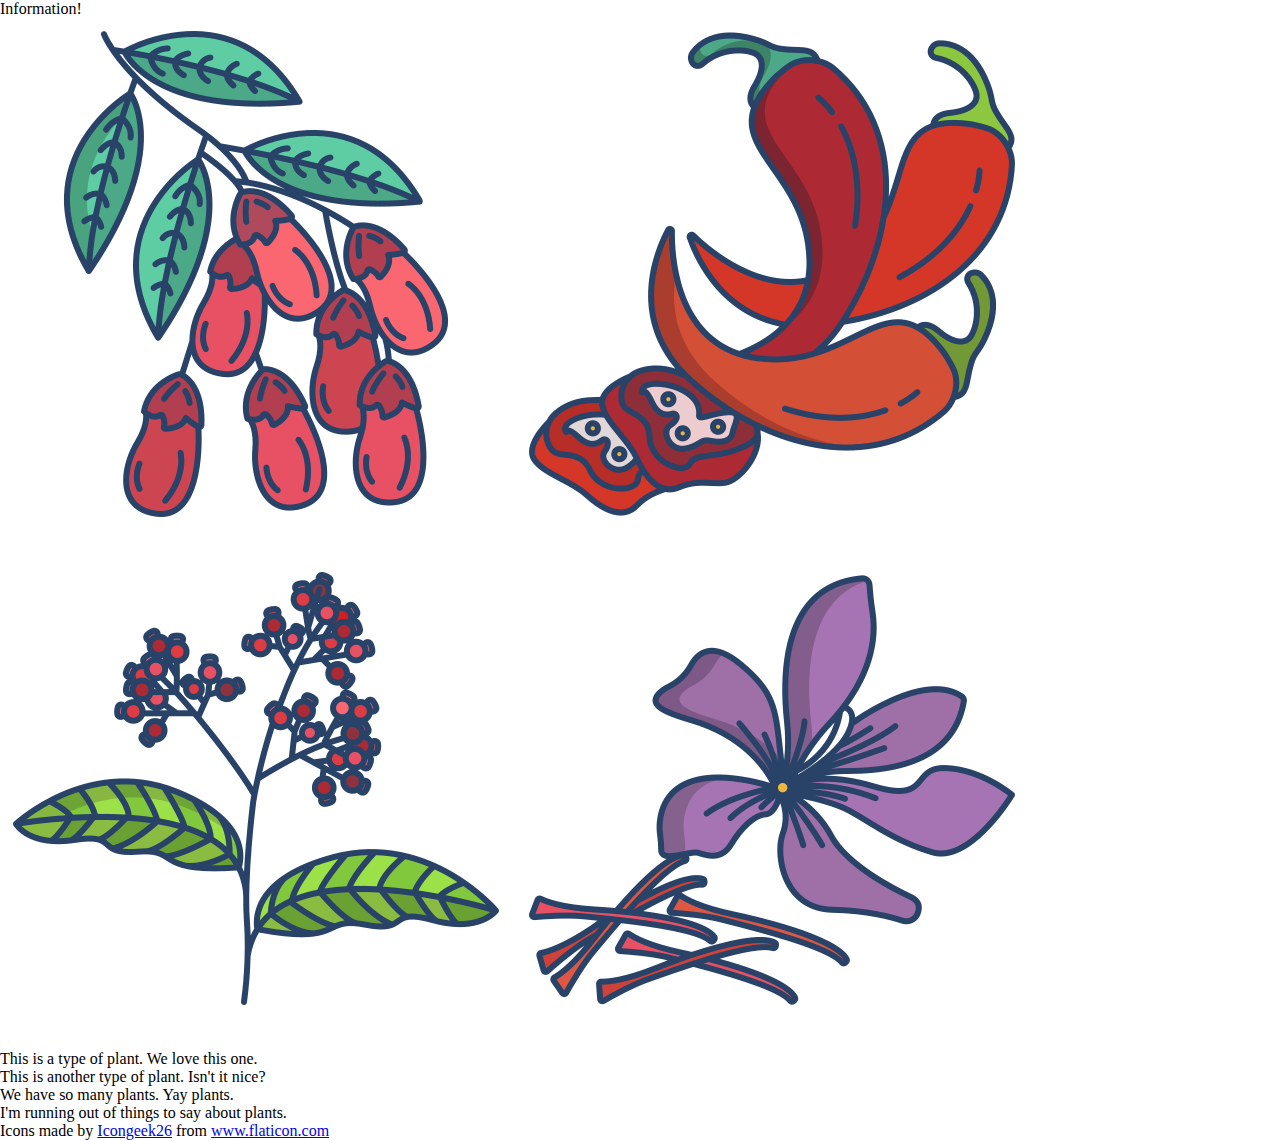
<file: html-boilerplate/index.html>
<!DOCTYPE html>
<html lang="en">
  <head>
    <meta charset="UTF-8">
    <meta http-equiv="X-UA-Compatible" content="IE=edge">
    <meta name="viewport" content="width=device-width, initial-scale=1.0">
    <title>Information</title>
    <link rel="stylesheet" href="../html-boilerplate/style.css">
  </head>
  <body>
    <div class="title">Information!</div>
<div class="images">
    <img src="../odin-links-and-images/images/barberry.png" alt="barberry">
  <img src="../odin-links-and-images/images/chilli.png" alt="chili">
  <img src="../odin-links-and-images/images/pepper.png" alt="pepper">
  <img src="../odin-links-and-images/images/saffron.png" alt="saffron">
  <div class ="container">
  <div class="text">This is a type of plant. We love this one.</div> 
  <div class="text">This is another type of plant. Isn't it nice?</div>

    
    <div class="text">We have so many plants. Yay plants.</div>

    
    <div class="text">I'm running out of things to say about plants.</div>
  </div>
</div>
    <!-- disregard this section, it's here to give attribution to the creator of these icons -->
    <div class="footer">
      <div>Icons made by <a href="https://www.flaticon.com/authors/icongeek26" title="Icongeek26">Icongeek26</a> from <a href="https://www.flaticon.com/" title="Flaticon">www.flaticon.com</a></div>
    </div>
  </body>
</html>
</file>
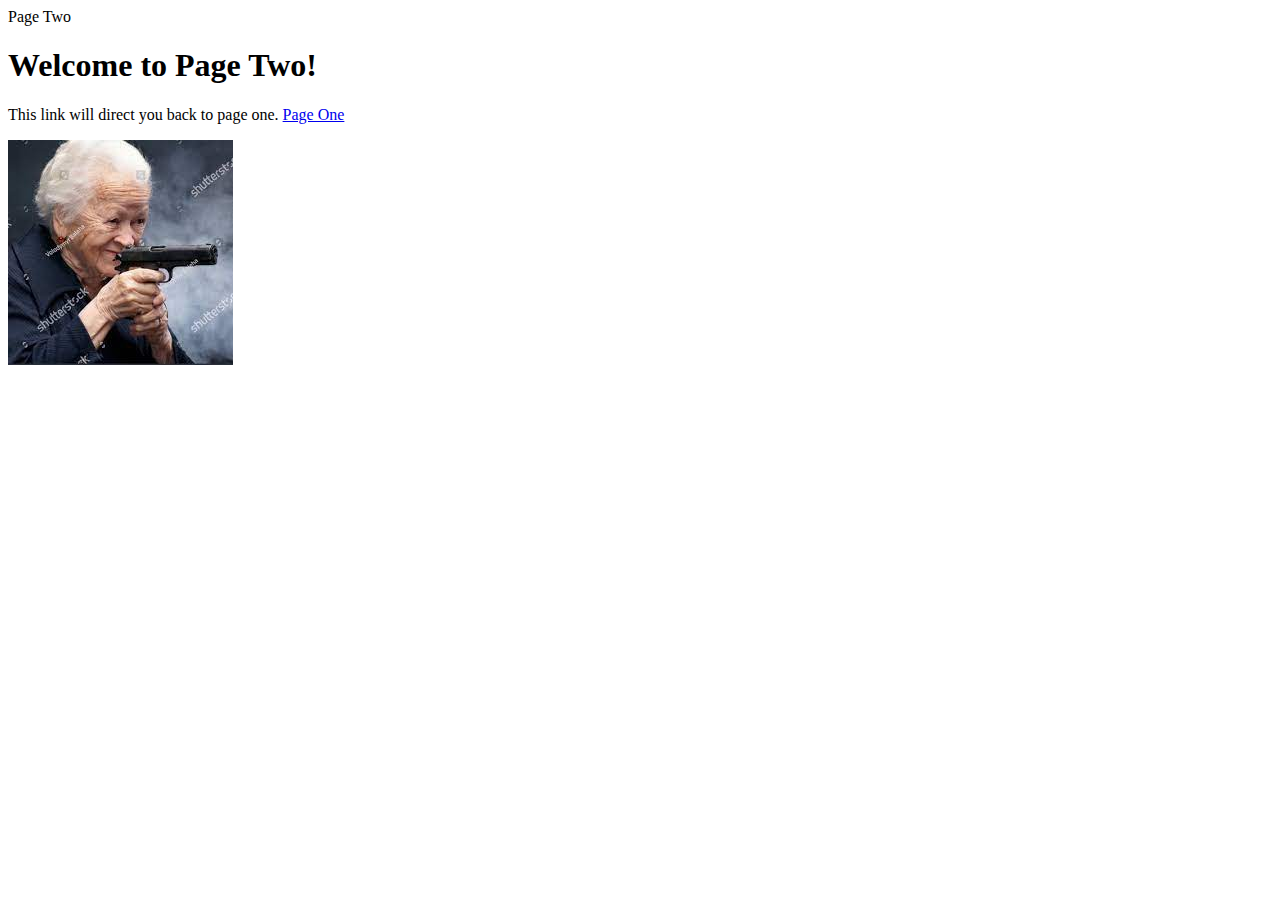
<file: pagetwo.html>
<!DOCTYPE html>
<html>
    <head>
        Page Two
    </head>
    <h1> Welcome to Page Two! </h1>
    <p>
        This link will direct you back to page one.
        <a href="index.html"> Page One</a>
    </p>
    <!--  mg and src are used for an image file-->
</html><img src="[data-uri]""
alt = "granny with a gun">
</file>
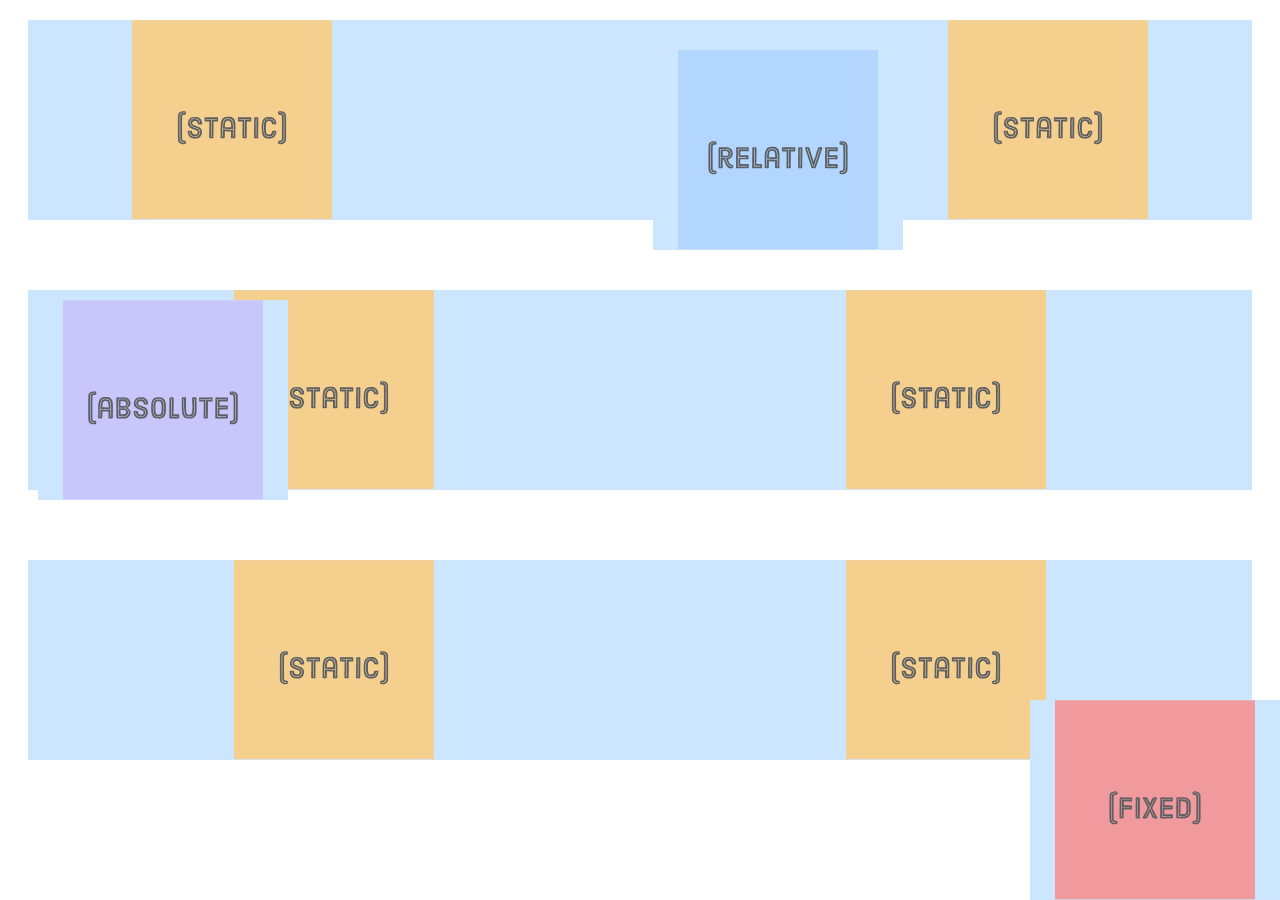
<file: atom/advanced-positioning.html>
<!DOCTYPE html>
<html>
  <head>
    <meta charset='UTF-8'/>
    <title>Positioning Is Easy!</title>
    <link href="position-style.css" rel='stylesheet'/>
  </head>
  <body>

    <div class='container'>
      <div class='example relative'>
        <div class='item'><img src='./images/static.svg' /></div>
        <div class='item item-relative'><img src='./images/relative.svg' /></div>
        <div class='item'><img src='./images/static.svg' /></div>
      </div>
    </div>
    
    <div class='container'>
      <div class='example absolute'>
        <div class='item'><img src='./images/static.svg' /></div>
        <div class='item item-absolute'><img src='./images/absolute.svg' /></div>
        <div class='item'><img src='./images/static.svg' /></div>
      </div>
    </div>

    <div class='container'>
      <div class='example fixed'>
        <div class='item'><img src='./images/static.svg' /></div>
        <div class='item item-fixed'><img src='./images/fixed.svg' /></div>
        <div class='item'><img src='./images/static.svg' /></div>
      </div>
    </div>
    <script>
      var left = 0;
    
      function frame() {
        var element = document.querySelector('.item-relative');
        left += 2;
        element.style.left = left + 'px';
        if (left >= 300) {
          clearInterval(id)
        }
      }
    
      var id = setInterval(frame, 10)
    </script>
    

  </body>
</html>
</file>
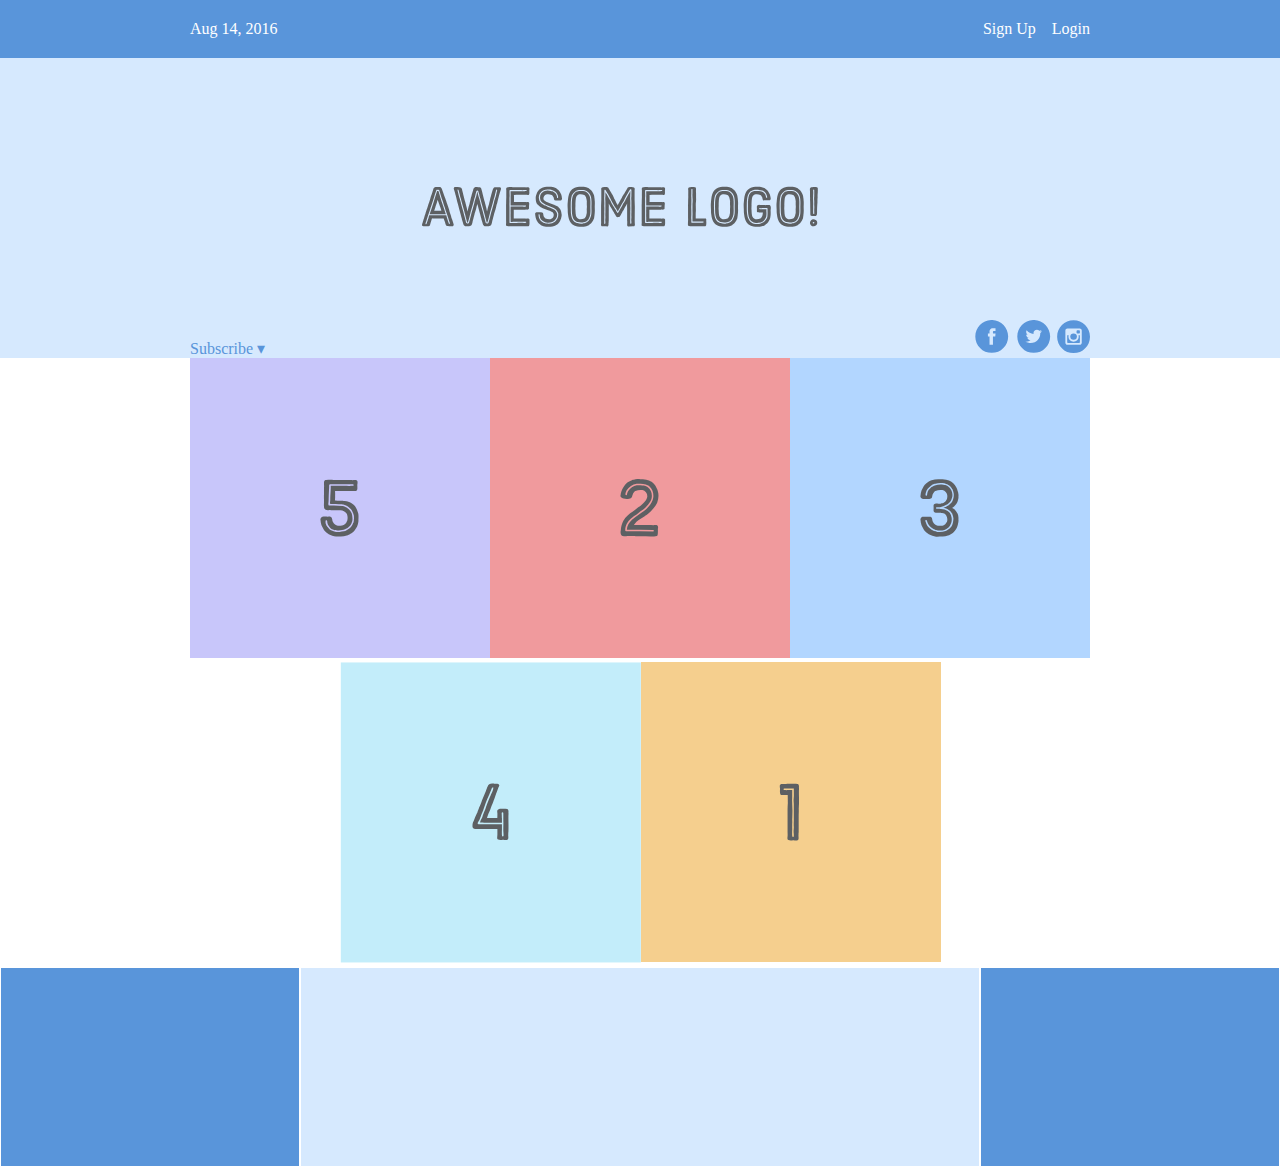
<file: atom/Flexbox.html>
<!DOCTYPE html>

<html lang="eng">
    
    <header>
        <meta charset="UTF-8">
        <meta name="author" content="Jessica Rea">
       <link rel="stylesheet" href="../atom/style.css">
        <title>Atom Project</title>
    </header>
    <body>
      <div class='menu-container'>
        <div class='menu'>
          <div class='date'>Aug 14, 2016</div>
          <div class="right-side">
          <div class='signup'>Sign Up</div>
          <div class='login'>Login</div>
          </div>
          </div>
          </div>
      <div class='header-container'>
        <div class='header'>
          <div class='subscribe'>Subscribe &#9662;</div>
          <div class='logo'><img src='images/awesome-logo.svg'/></div>
          <div class='social'><img src='images/social-icons.svg'/></div>
        </div>
      </div>
      
          <div class='photo-grid-container'>
            <div class='photo-grid'>
              <div class='photo-grid-item first-item'>
                <img src="./images/one.svg">
              </div>
              <div class='photo-grid-item'>
                <img src='./images/two.svg'/>
              </div>
              <div class='photo-grid-item'>
                <img src='./images/three.svg'/>
              </div>
                <div class='photo-grid-item'>
                  <img src="./images/four.svg"/>
                </div>
                <div class='photo-grid-item last-item'>
                  <img src="./images/five.svg"/>
                </div>
                </div>
              </div>
              <div class='footer'>
                <div class='footer-item footer-one'></div>
                <div class='footer-item footer-two'></div>
                <div class='footer-item footer-three'></div>
              </div>
              
          </div>
        </body>
      </html>
    </body>
</html>
</file>
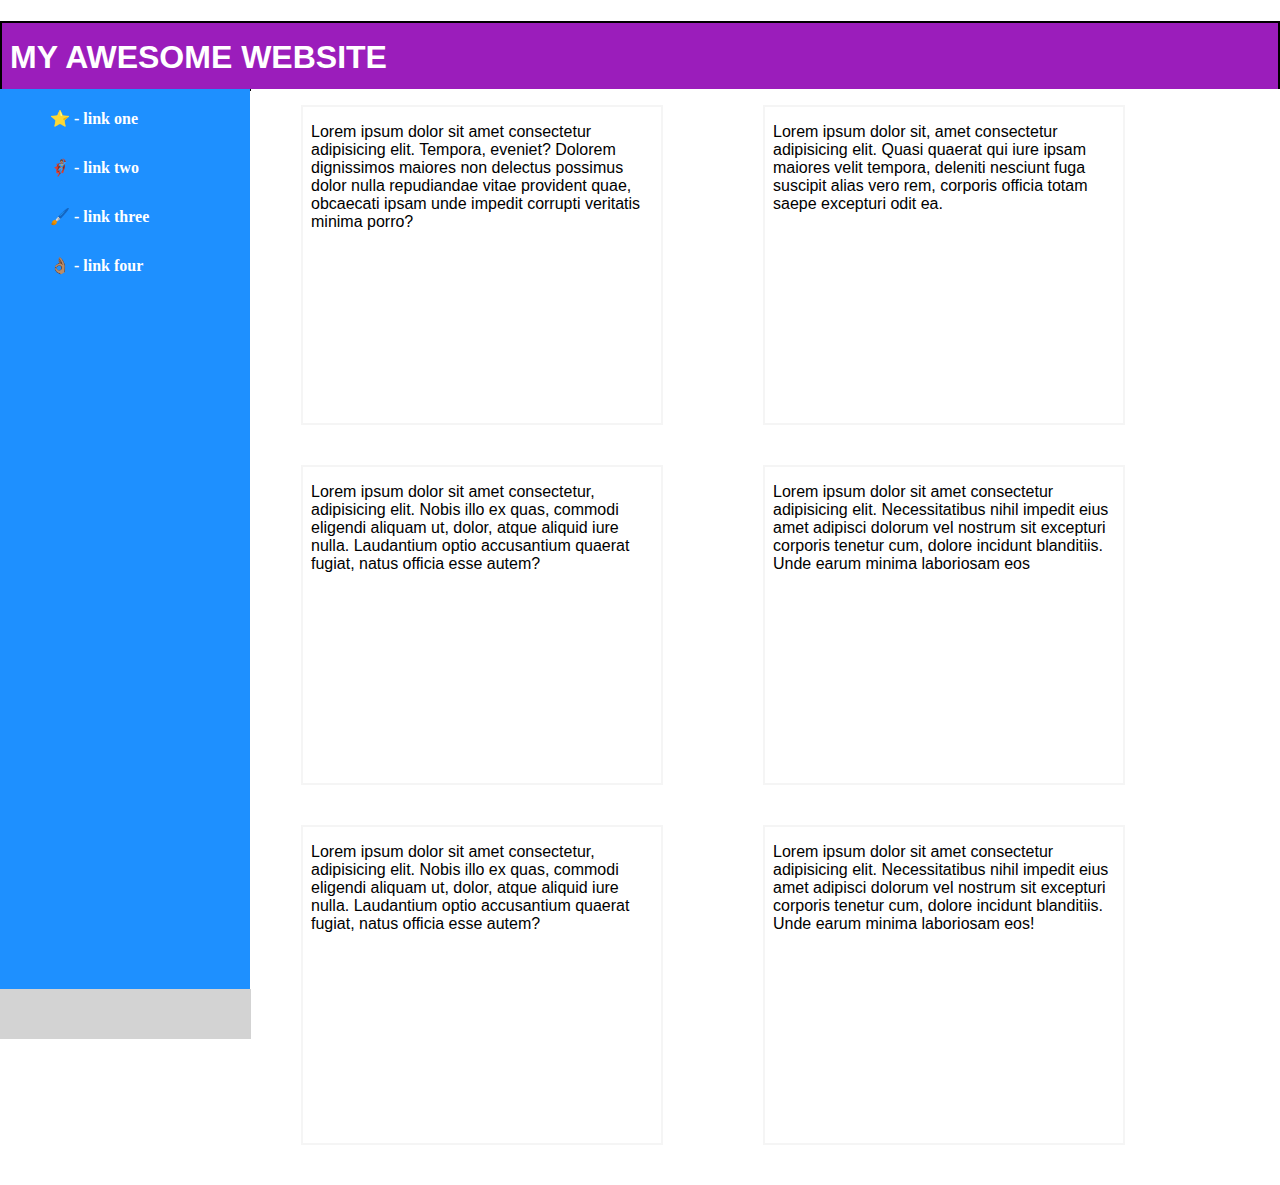
<file: atom/layout2.html>
<!DOCTYPE html>
<html lang="eng">
    <head>
        <meta charset="UTF-8">
        <meta name="author" content="Jessica Rea">
        <link rel="stylesheet" href="../atom/css/layout2.css">
        <title>Holy Grail</title>
    </head>
    <body>
        <div class="header">
            <h1 class="header">MY AWESOME WEBSITE</h1>
        </div>
        <div class="sidebar">
            
            <ul class="nav">
                <li><a href="#">⭐ - link one</a></li>
                <li><a href="#">🦸🏽‍♂️ - link two</a></li>
                <li><a href="#">🖌️ - link three</a></li>
                <li><a href="#">👌🏽 - link four</a></li>
            </ul>
  
        </div>
        <div class="containers">
            <div class="card">Lorem ipsum dolor sit amet consectetur adipisicing elit. Tempora, eveniet? Dolorem dignissimos maiores non delectus possimus dolor nulla repudiandae vitae provident quae, obcaecati ipsam unde impedit corrupti veritatis minima porro?</div>
            <div class="card">Lorem ipsum dolor sit, amet consectetur adipisicing elit. Quasi quaerat qui iure ipsam maiores velit tempora, deleniti nesciunt fuga suscipit alias vero rem, corporis officia totam saepe excepturi odit ea.</div>
            <div class="card">Lorem ipsum dolor sit amet consectetur, adipisicing elit. Nobis illo ex quas, commodi eligendi aliquam ut, dolor, atque aliquid iure nulla. Laudantium optio accusantium quaerat fugiat, natus officia esse autem?</div>
            <div class="card">Lorem ipsum dolor sit amet consectetur adipisicing elit. Necessitatibus nihil impedit eius amet adipisci dolorum vel nostrum sit excepturi corporis tenetur cum, dolore incidunt blanditiis. Unde earum minima laboriosam eos</div>
            <div class="card">Lorem ipsum dolor sit amet consectetur, adipisicing elit. Nobis illo ex quas, commodi eligendi aliquam ut, dolor, atque aliquid iure nulla. Laudantium optio accusantium quaerat fugiat, natus officia esse autem?</div>
            <div class="card">Lorem ipsum dolor sit amet consectetur adipisicing elit. Necessitatibus nihil impedit eius amet adipisci dolorum vel nostrum sit excepturi corporis tenetur cum, dolore incidunt blanditiis. Unde earum minima laboriosam eos!</div>
        </div>
        <div class="footer">The Odin Project ❤️</div>
    </body> 
</html>
</file>
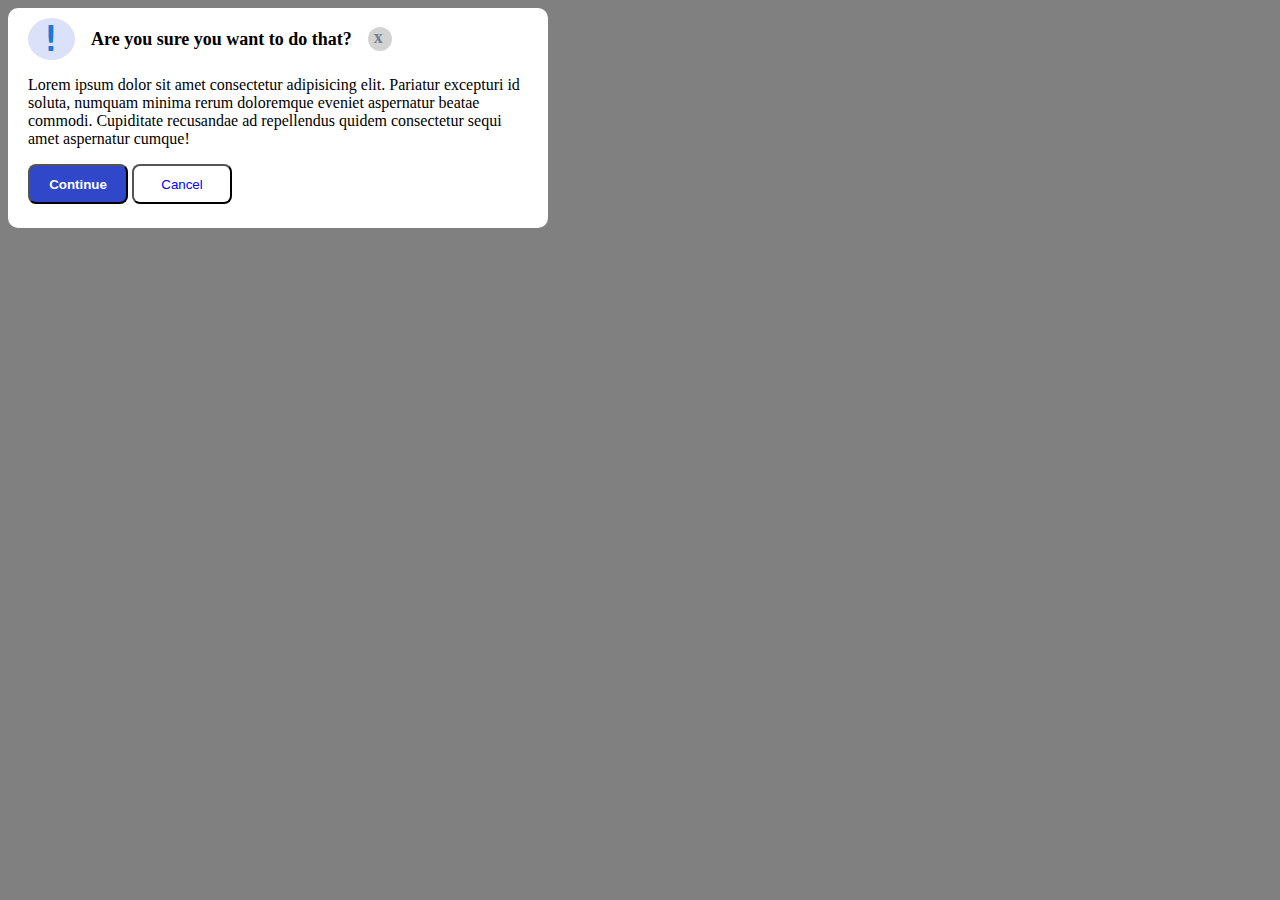
<file: atom/modal.html>
<!DOCTYPE html>
<html lang="eng">
    <header>
        <meta charset="UTF-8">
        <meta name="author" content="jessica rea">
        <link rel="stylesheet" href="modal.css">
        <title>Modal</title>
    </header>

    <body>
        <div class="modal">
            <div class="header-container">
           <div class="icon">!</div>
            <div class="header">Are you sure you want to do that?</div> 
            <div class="close">x</div>
            </div>
        <div class="text">
            <p>Lorem ipsum dolor sit amet consectetur adipisicing elit. Pariatur excepturi id soluta, numquam minima rerum doloremque eveniet aspernatur beatae commodi. Cupiditate recusandae ad repellendus quidem consectetur sequi amet aspernatur cumque!</p>
            
        </div>
        <div class="button-container">
            <button class="continue"><a href=""  alt="a continue button">Continue</a></button>
            <button class="cancel"><a href="" alt=""></a>Cancel</a></button>
        </div>
        </div>
    </body>
</html>
</file>
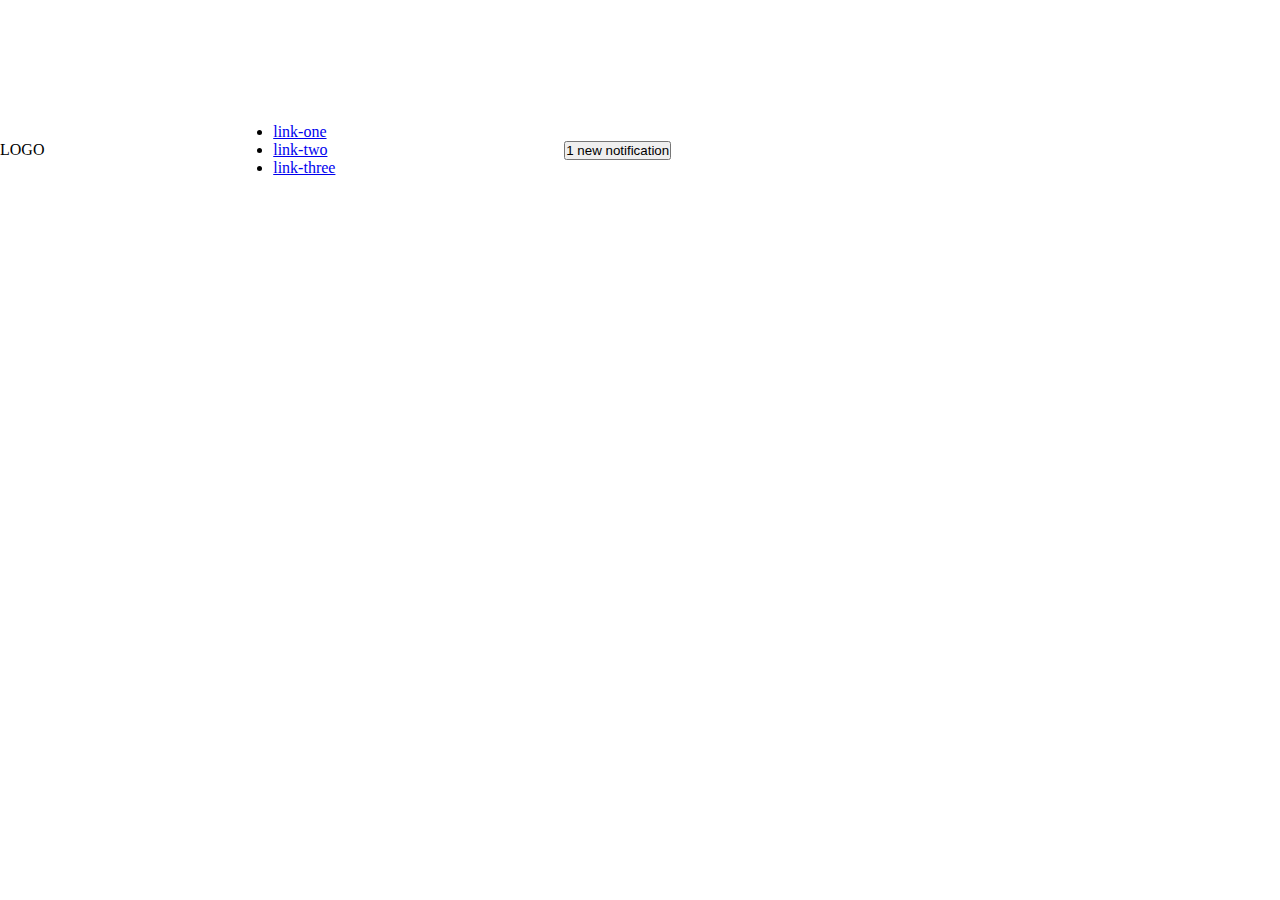
<file: html-boilerplate/css-excercise.html>
<!DOCTYPE html>
<html lang="en">
  <head>
    <meta charset="UTF-8">
    <meta http-equiv="X-UA-Compatible" content="IE=edge">
    <meta name="viewport" content="width=device-width, initial-scale=1.0">
    <title>Flex Header 2</title>
    <link rel="stylesheet" href="style.css">
  </head>
  <body>
    <div class="header">
      <div class="logo">
        LOGO
      </div>
      <ul class="links">
        <li class="one"><a href="google.com">link-one</a></li>
        <li class="two"><a href="google.com">link-two</a></li>
        <li class="three"><a href="google.com">link-three</a></li>
      </ul>
      <button class="notifications">
        1 new notification
      </button>
      <div class="profile-image"></div>
    </div>
  </body>
</html>
</file>
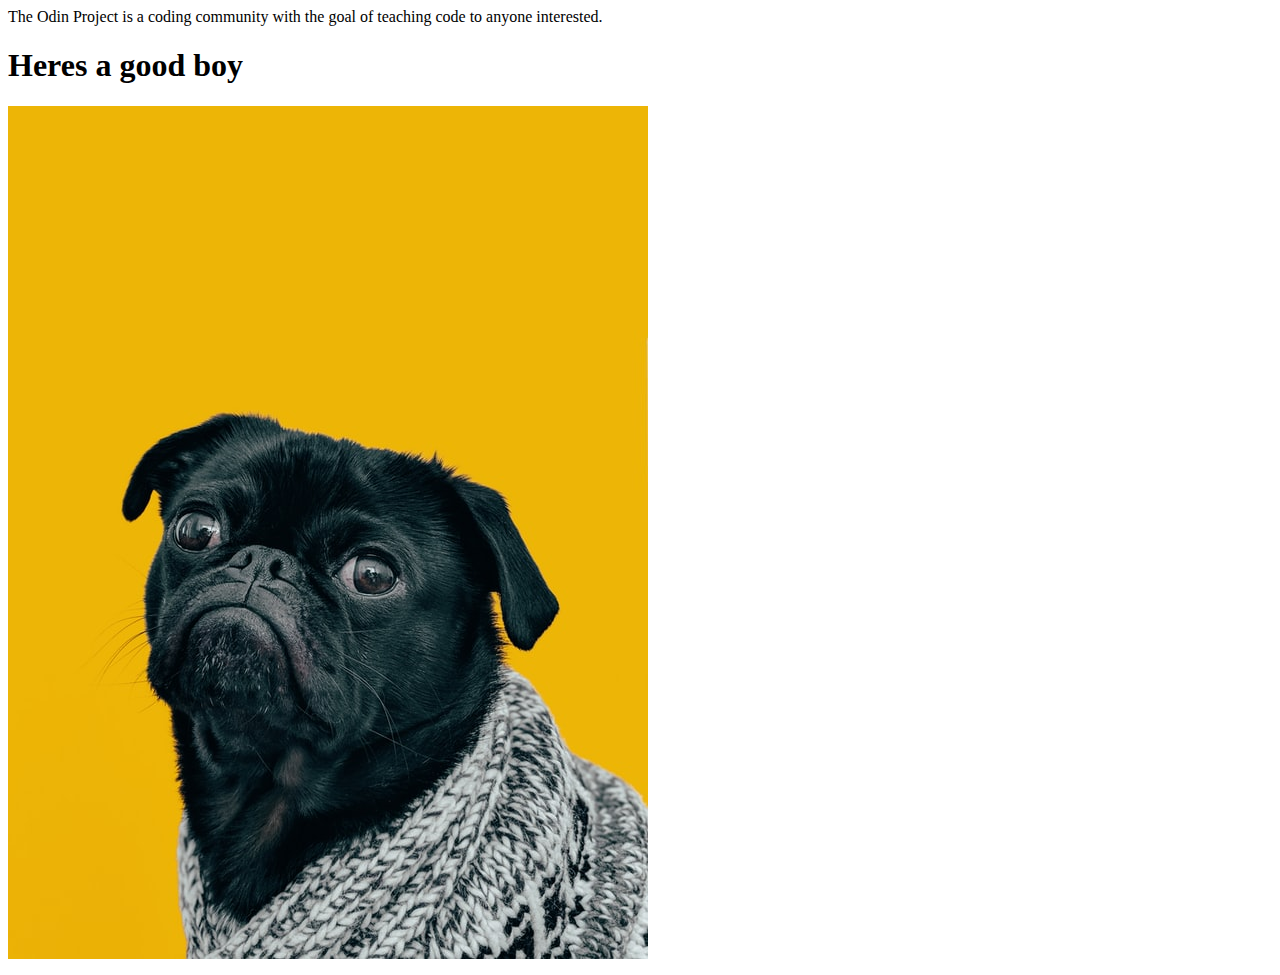
<file: odin-links-and-images/pages/about.html>
<DOCTYPE! HTML>
    <html lang="eng">
        <title> About Page</title>
<body>
    <p> The Odin Project is a coding community with the goal of teaching code to anyone interested.</p>
    <p>
        <h1>Heres a good boy</h1>
        <img src="../images/dog.jpg" alt="a picture of a black pug">
    </p>

    
    </html>
</file>
<file: html-boilerplate/style.css>
* {
  margin: 0;
  padding: 0;
  box-sizing: border-box;
}
.left{
margin-left:auto -14.15%;
}
.menu-container {
  color: #fff;
  background-color: #5995DA;  /* Blue */
  padding: 20px 0;
  display:flex;
justify-content: space-around;
}

.menu {
 
  width: 900px;
  display: flex;
  justify-content: space-between;

}
.right{
  justify-content: space-evenly;
  display: flex;
  gap:1rem;

}

 

.header{
display: flex;
align-items: center;
justify-content: space-between;
height:300px;
width:900px;


}
.header-container{
  color: #5995DA;
  background-color: #D6E9FE;

  justify-content: center;
display:flex;
}
.photo-grid-container{
  display: flex;
}
</file>
<file: atom/position-style.css>
.container div{
    display: flex;
    
    background-color: #cce6ff; 
    justify-content:space-around;

}
.container{
    margin:20px 20px 70px;
   
}
.container img{
    height:200px;
    width:250px;
}

.item-relative{
    position: relative;
    top:30px;
    left:30px;
    box-shadow: white 5px; 
}

.item-absolute{
    position: absolute;
   top:10px;
    left:10px;
}
.absolute{
    position: relative;
}
.item-fixed{
    position: fixed;
    bottom: 0;
    right:0;
}
</file>
<file: atom/style.css>
* {
  margin: 0;
  padding: 0;
  box-sizing: border-box;
}
.left{
margin-left:auto -14.15%;
}
.menu-container {
  color: #fff;
  background-color: #5995DA;  /* Blue */
  padding: 20px 0;
  display:flex;
justify-content: space-around;
}

.menu {
 
  width: 900px;
  display: flex;
  justify-content: space-between;

}
.right-side{
  
  display: flex;
  gap:1rem;

}

 

.header{
display: flex;
align-items: center;
justify-content: space-between;
height:300px;
width:900px;


}
.header-container{
  color: #5995DA;
  background-color: #D6E9FE;

  justify-content: center;
display:flex;
}
.photo-grid-container{
  display: flex;
 justify-content: center;
}

.photo-grid{
  display: flex;
  width: 900px;
justify-content: center;

flex-wrap: wrap;

  
  
}
.first-item{
order:1;
}
.last-item{
order:-1;
}

.subscribe,
.social{
  align-self: flex-end;
}

.footer {
  display: flex;
 justify-content: space-between;
}

.footer-item {
  border: 1px solid #fff;
  background-color: #D6E9FE;
  height: 200px;


}

.footer-three,
.footer-one {
flex:initial;
width: 300px;
background-color: #5995DA;
}

.footer-two{
flex: 1;
}
</file>
<file: atom/css/layout2.css>
body{
  margin:0;
  box-sizing: border-box;
  height:100%;
}
html{
  height: 100%;
}

.header h1{
  height:50px;
border: 2px solid black;
background-color: rgb(155, 29, 187);
color:white;

padding-top: 16px;
padding-left: 8px;
font-family:Impact, Haettenschweiler, 'Arial Narrow Bold', sans-serif;
}

.sidebar {

  height:inherit;
  width:250px;
  margin-top: -24px;
  background-color: dodgerblue;
}

.containers{

  width:calc(100% - 250px);
  margin-left: 251px;
  position: absolute;
  top:100px;
  flex-wrap: wrap;
  display: inline-flex;
flex:1 0 auto;
margin-top: -11px;
padding-top: 16px;
padding-left: 8px;
background-color: white;
padding-right:250px;
padding-left: 50px;
margin-right: 250px;

}
.card{
  display: flex;
  height: 300px;
  font-size: 12t;
  font-weight: 500;
  font-family: Impact, Haettenschweiler, 'Arial Narrow Bold', sans-serif;
  width: 350px;
  justify-content: space-around;

  padding-left:8px;
  padding-top:16px;
border: 2px solid whitesmoke;
box-shadow: rgba(169, 169, 169, 0) 5mm solid;
margin-right: 100px;
margin-bottom: 40px;
}


.footer{
  background-color: lightgrey;
  height: 50px;
 display: flex;
 justify-content: center;
 align-items: center;
}

.sidebar a:link{
  text-decoration: none;
  color: white;
  font-size: medium;
  

}
.sidebar li{
  font-weight: 800;
  list-style-type: none;
  margin:10px;
  padding-top: 20px;
}
</file>
<file: atom/modal.css>
body{
    background-color: grey;
   
}

.header-container{
    display: flex;
    gap:1rem;
}

.modal{

padding:10px 20px;
border-radius: 10px;
    height: 200px;
    width:500px;
    text-align: left;
   
  
   background-color: white;
    font-size: medium; 
    
    
}
.text{
   
}
.header{
    font-weight: 900;
    align-self: center;
    font-size: 18px;
    
}

.icon{
    font-weight: 900;
    font-size: 36px;
    border:  2px rgb(218, 225, 248); 
    width: 35px;
    height: 40px;
padding-left: 12px;
padding-bottom: 2px;
background-color: rgb(218, 225, 248);
color:rgb(27, 122, 211);

border-radius: 50%;

  
    font-family: monospace;
}

.close{
    font-size: 18px;
    font-weight: 900;
    color: slategray;
    width:24px;
    height: 24px;
    background-color:lightgrey;
    border-radius: 50%;
    align-self: center;
 padding-left: 6px;
    box-sizing: border-box;
}

.modal button{
    width:100px;
    height:40px;
    text-align: center;
}
.continue{
    background-color: rgb(48, 71, 202);

   
}
.button-container button{
    border-radius:8px 8px;
}
.continue a{
    text-decoration: none;
    color: white;
    font-weight: 600;
    text-decoration: none;
}

.cancel{
    color:blue;
    background-color: white;
}
</file>
